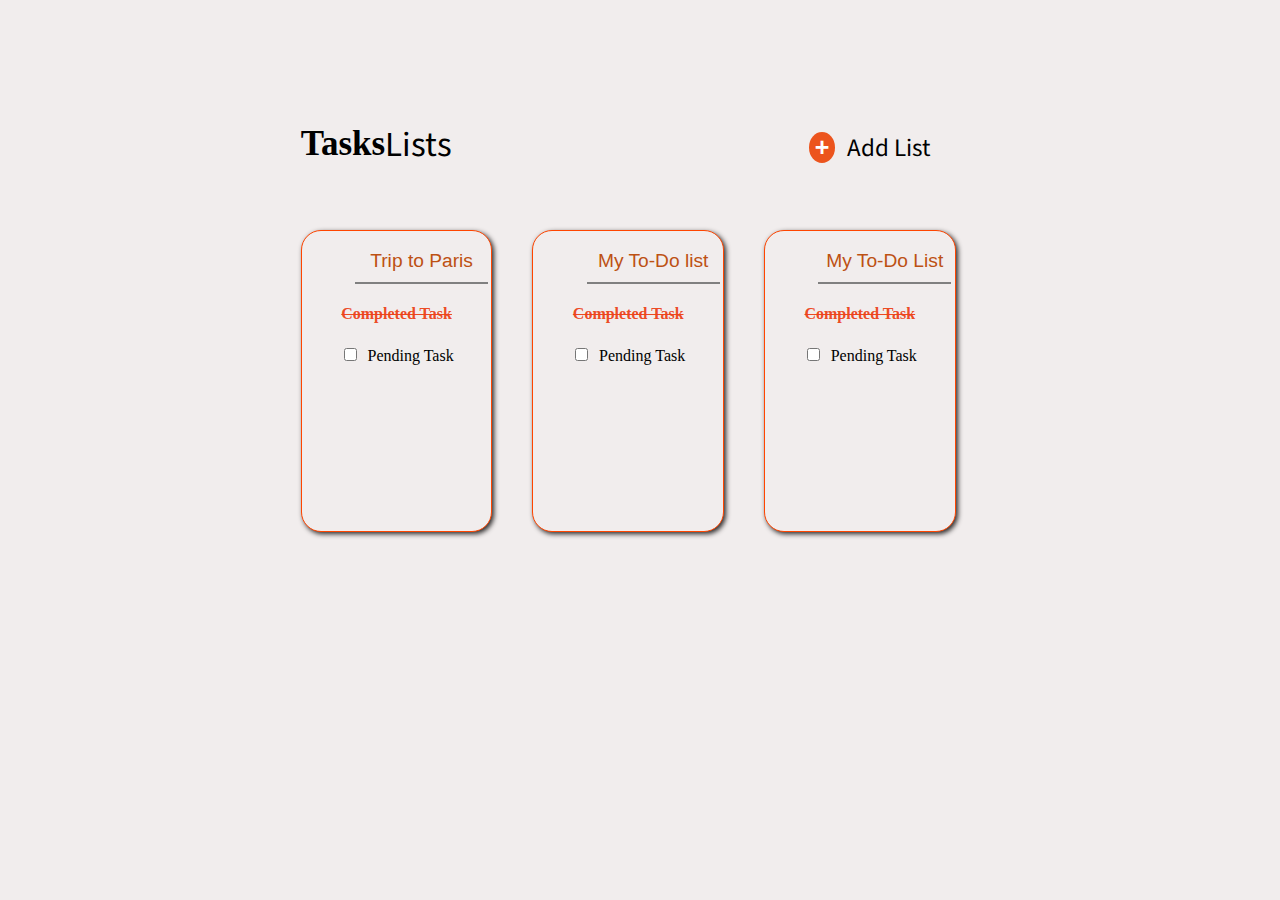
<file: index.html>
<!DOCTYPE html>
<html lang="en">
<head>
    <meta charset="UTF-8">
    <meta http-equiv="X-UA-Compatible" content="IE=edge">
    <meta name="viewport" content="width=device-width, initial-scale=1.0">
    <title>TO DO APP</title>
    <link rel="stylesheet" href="style.css">
    <link rel="preconnect" href="https://fonts.googleapis.com">
    <link rel="preconnect" href="https://fonts.gstatic.com" crossorigin>
    <link href="https://fonts.googleapis.com/css2?family=Inter:wght@100&family=Source+Sans+Pro:wght@200&display=swap" rel="stylesheet">
<body>
<center><div class="main">
        <div class="top">
            <div class="topleft">
                <span id="task">Tasks</span>&nbsp;<span id="list">Lists</span>
            </div>
             <div class="topright">
                <a href="index1.html" style="text-decoration:none">
                    <button class="btn1"><span id="plus">+</span></button>
                </a>
                &nbsp;
                <span id="add">Add List</span>
            </div>
        </div>
        <div class="box">
            <div class="paris">
                <a href="index2.html" style="text-decoration: none;color: rgb(189, 81, 19);
                font-family: 'Noto Sans JP', sans-serif;;">
                    <p style="margin-bottom: 10px;">Trip to Paris</p>
                </a>
            </div>
            <h4 style="text-decoration:line-through;color:rgba(236, 66, 24, 0.959);">Completed Task</h4>
            <input type="checkbox" class="checkbox"> &nbsp;<span class="pending">Pending Task</span>
        </div>
        <div class="box">
            <div class="paris">
                <p style="margin-bottom: 10px;">My To-Do list</p>
            </div>
            <h4 style="text-decoration:line-through;color:rgba(236, 66, 24, 0.959);">Completed Task</h4>
            <input type="checkbox" class="checkbox"> &nbsp;<span class="pending">Pending Task</span>
        </div>
        <div class="box">
            <div class="paris">
                <p style="margin-bottom: 10px;">My To-Do List</p>
            </div>
            <h4 style="text-decoration:line-through;color:rgba(236, 66, 24, 0.959);">Completed Task</h4>
            <input type="checkbox" class="checkbox"> &nbsp;<span class="pending">Pending Task</span>
        </div>
    </div>
</center>
</body>
</html>
</file>
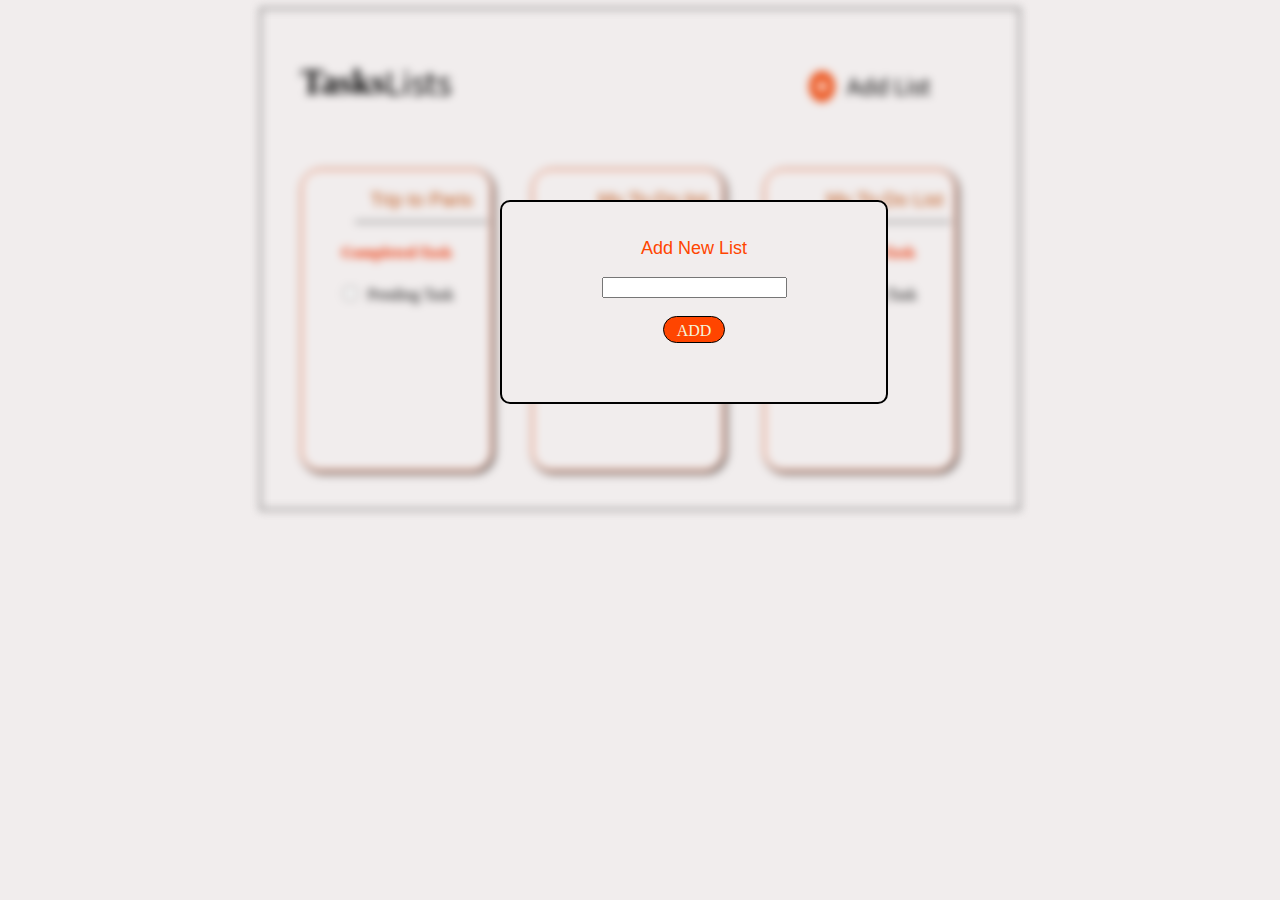
<file: index1.html>
<!DOCTYPE html>
<html lang="en">
<head>
    <meta charset="UTF-8">
    <meta http-equiv="X-UA-Compatible" content="IE=edge">
    <meta name="viewport" content="width=device-width, initial-scale=1.0">
    <title>Add New List</title>
    <link rel="stylesheet" href="style.css">
    <link rel="preconnect" href="https://fonts.googleapis.com">
    <link rel="preconnect" href="https://fonts.gstatic.com" crossorigin>
    <link href="https://fonts.googleapis.com/css2?family=Inter:wght@100&family=Source+Sans+Pro:wght@200&display=swap" rel="stylesheet">
</head>
<body>
<center>
    <div class="pop-up1">
        <form action="">
            <br><br><label for="Add" class="a1">Add New List</label><br><br>
            <input type="text" class="a2"><br><br>
            <a href="index.html" class="btn2">ADD</a>
        </form>
    </div>
</center>
<center><div class="main2 blur">
        <div class="top">
            <div class="topleft">
                <span id="task">Tasks</span>&nbsp;<span id="list">Lists</span>
            </div>
             <div class="topright">
                <a href="index1.html" style="text-decoration:none">
                    <button class="btn1"><span id="plus">+</span></button>
                </a>
                &nbsp;
                <span id="add">Add List</span>
            </div>
        </div>
        <div class="box">
            <div class="paris">
                <p style="margin-bottom: 10px;">Trip to Paris</p>
            </div>
            <h4 style="text-decoration:line-through;color:rgba(236, 66, 24, 0.959);">Completed Task</h4>
            <input type="checkbox" class="checkbox"> &nbsp;<span class="pending">Pending Task</span>
        </div>
        <div class="box">
            <div class="paris">
                <p style="margin-bottom: 10px;">My To-Do list</p>
            </div>
            <h4 style="text-decoration:line-through;color:rgba(236, 66, 24, 0.959);">Completed Task</h4>
            <input type="checkbox" class="checkbox"> &nbsp;<span class="pending">Pending Task</span>
        </div>
        <div class="box">
            <div class="paris">
                <p style="margin-bottom: 10px;">My To-Do List</p>
            </div>
            <h4 style="text-decoration:line-through;color:rgba(236, 66, 24, 0.959);">Completed Task</h4>
            <input type="checkbox" class="checkbox"> &nbsp;<span class="pending">Pending Task</span>
        </div>
    </div>
</center>
</body>
</html>
</file>
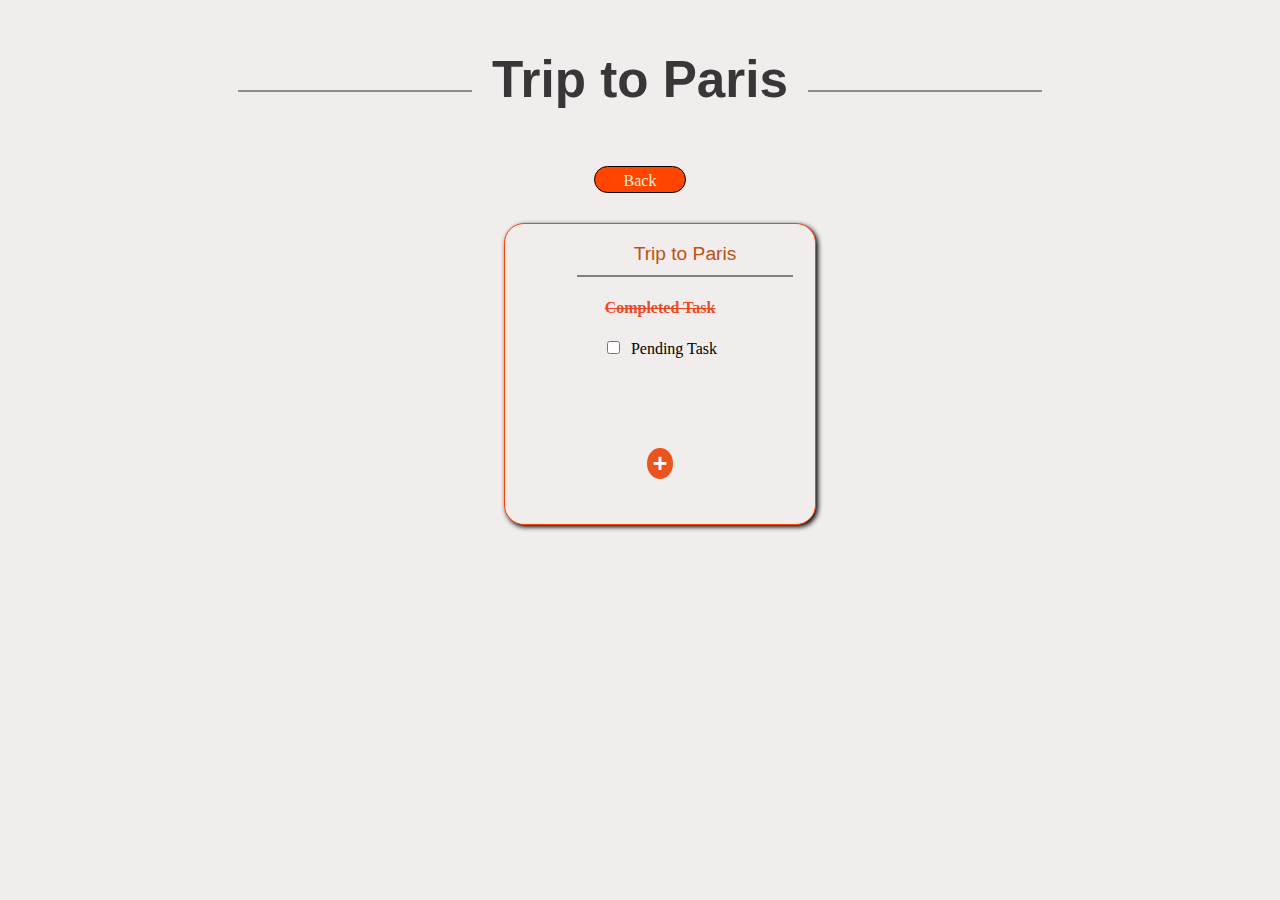
<file: index2.html>
<!DOCTYPE html>
<html lang="en">
<head>
    <meta charset="UTF-8">
    <meta http-equiv="X-UA-Compatible" content="IE=edge">
    <meta name="viewport" content="width=device-width, initial-scale=1.0">
    <title>TRIP TO PARIS</title>
    <link rel="stylesheet" href="style.css">
</head>
<body>
<center>
    <div class="main3">
        <h1 class="trip">Trip to Paris</h1>
            <center><a href="index.html"><span style="text-decoration: none;"></span><span class="back" style="text-decoration:none;">Back</span></a></center>
        <div class="box2">
            <div class="paris">
                <p style="margin-bottom: 10px;">Trip to Paris</p>
            </div>
            <h4 style="text-decoration:line-through;color:rgba(236, 66, 24, 0.959);">Completed Task</h4>
            <input type="checkbox" class="checkbox"> &nbsp;<span class="pending">Pending Task</span>
            <a href="index3.html" style="text-decoration:none">
                <br><br><br><br><br><br>
                <button class="btn1"><span id="plus">+</span></button>
            </a>
        </div>
    </div>
</center>    
</body>
</html>
</file>
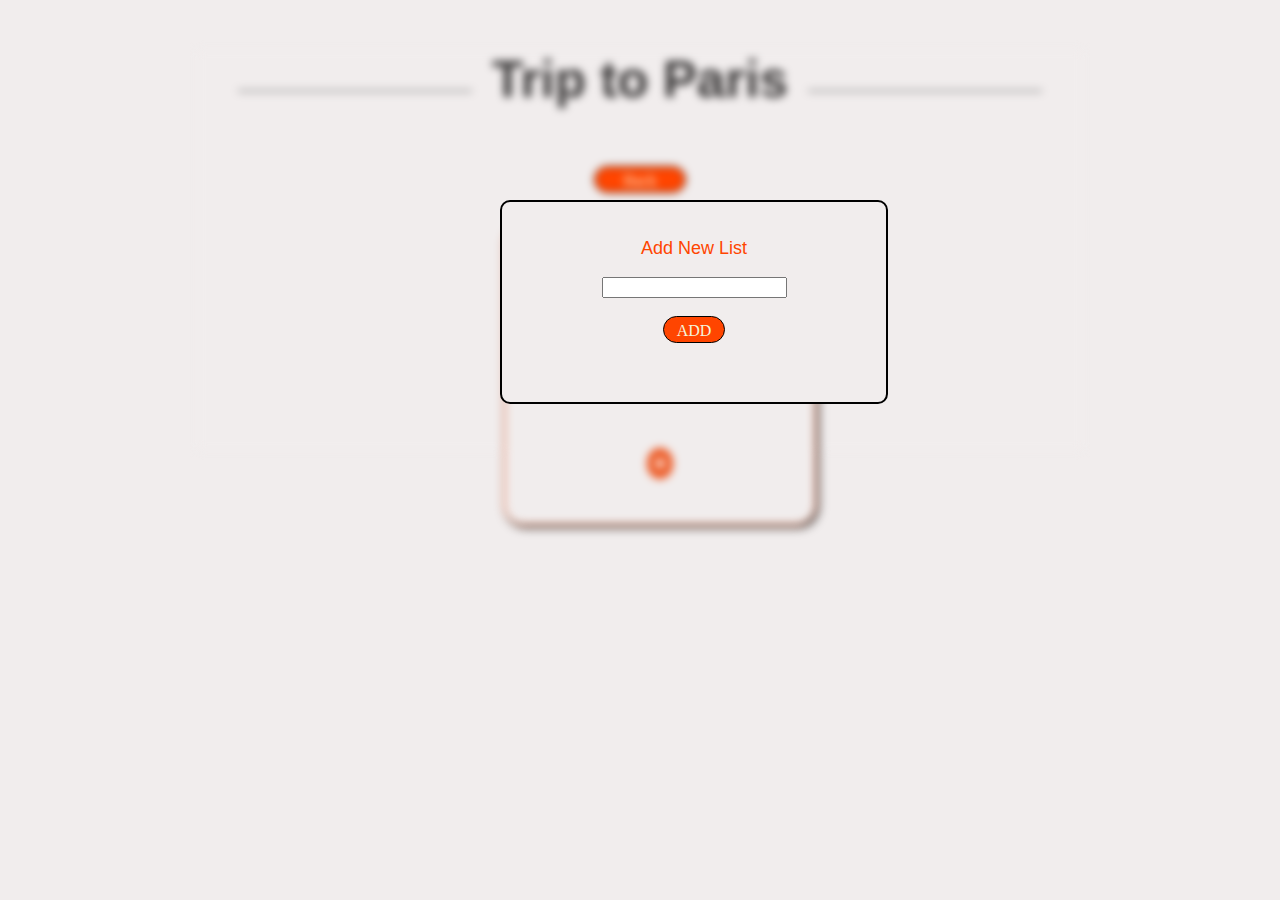
<file: index3.html>
<!DOCTYPE html>
<html lang="en">
<head>
    <meta charset="UTF-8">
    <meta http-equiv="X-UA-Compatible" content="IE=edge">
    <meta name="viewport" content="width=device-width, initial-scale=1.0">
    <title>TRIP TO PARIS</title>
    <link rel="stylesheet" href="style.css">
</head>
<body>
<center>
    <div class="pop-up2">
        <form action="">
            <br><br><label for="Add" class="a1">Add New List</label><br><br>
            <input type="text" class="a2"><br><br>
            <a href="index2.html" class="btn2">ADD</a>
        </form>
    </div>
</center>
<center>
    <div class="main3 blur">
        <h1 class="trip">Trip to Paris</h1>
            <center><a href="index.html"><span style="text-decoration: none;"></span><span class="back" style="text-decoration:none;">Back</span></a></center>
        <div class="box2">
            <div class="paris">
                <p style="margin-bottom: 10px;">Trip to Paris</p>
            </div>
            <h4 style="text-decoration:line-through;color:rgba(236, 66, 24, 0.959);">Completed Task</h4>
            <input type="checkbox" class="checkbox"> &nbsp;<span class="pending">Pending Task</span>
            <a href="index2.html" style="text-decoration:none">
                <br><br><br><br><br><br>
                <button class="btn1"><span id="plus">+</span></button>
            </a>
        </div>
    </div>
</center>    
</body>
</html>
</file>
<file: style.css>
html{
    height: 100%;
}
body{
    background-color:  rgb(241, 237, 237);
}
.main{
    width: 60%;
    height: 500px;
    margin-top: 70px;
    background-color:  rgb(241, 237, 237);
}
.top{
    width: 100%;
    height: 100px;
}
.topleft{
    width:50%;
    padding-top: 50px;
    padding-left: 40px;
    float: left;
}
.topright{
    width: 30%;
    height: 50px;
    float: left;
    padding-top: 60px;
    padding-left: 10%; 
}
.btn1{
    background: rgb(236, 84, 29);
    border: none;
    border-radius: 50%;
}
#plus{
    color: white;
    font-size: 25px;
    font-weight: bold;
}
#add{
    font-family: 'Source Sans Pro', sans-serif;
    font-size: 25px;
    color: black;
}
#task{
 font-family:'Times New Roman', Times, serif;
 font-weight: bolder;
 font-size: 35px;
 color: black;
 float: left;
 padding-top: 4px;   
}
#list{    
    font-family: 'Source Sans Pro', sans-serif;
    font-size: 35px;
    color: black;
    float: left;   
}
.box{
    width: 25%;
    height: 300px;
    margin-top: 50px;
    margin-left: 40px;
    float: left;
    background-color: rgb(241, 237, 237);
    border: 1px solid orangered;
    box-shadow: 2px 2px 5px rgb(43, 41, 41);
    border-radius: 20px;
}
.paris{
    color: rgb(189, 81, 19);
    font-family: 'Noto Sans JP', sans-serif;
    margin-left: 50px;
    width: 70%;
    font-size: 1.2rem;
    border-bottom: 2px solid grey;
}
.blur{
    filter: blur(4px);
}
.main2{
    width: 60%;
    height: 500px;
    border: 1px solid #000;
    background-color:  rgb(241, 237, 237);
}
.pop-up1{
    width: 30%;
    height: 200px;
    background: rgb(241, 237, 237);
    border: 2px solid #000;
    border-radius: 10px;
    position: fixed;
    top: 200px;
    left: 500px;
    z-index: 1;
    justify-content: center;
}
.a1{
    font-family: Arial, Helvetica, sans-serif;
    font-size: large;
    color: orangered;
}
.btn2{
    color: beige;
    background-color: orangered;
    width: 60px;
    height: 20px;
    border: 1px solid #000;
    padding-top: 5px;
    text-decoration: none;
    display: block;
    border-radius: 30px;   
}
.box2{
    width: 35%;
    height: 300px;
    margin-top: 30px;
    margin-left: 40px;
    background-color: rgb(241, 237, 237);
    border: 1px solid orangered;
    box-shadow: 2px 2px 5px black;
    border-radius: 20px;
}
.main3{
    width: 70%;
    height: 400px;
    border: none;
    background-color:  rgb(241, 237, 237);
    justify-content: center;
}
.trip{
    font-family: Arial, Helvetica, sans-serif;
    color: rgb(56, 54, 54);
    font-size: 4.0vw;
    margin-top: 50px;
    display: flex;
    flex-direction: row;
}
h1:before, h1:after{
    content: "";
    flex: 1 1;
    border-bottom: 2px solid rgb(142, 142, 142);
    margin: 40px;
}
h1:before {
    margin-right: 20px;
}
h1:after {
    margin-left: 20px;
}
.back{
    color: beige;
    background-color: orangered;
    width: 90px;
    height: 20px;
    border: 1px solid #000;
    padding-top: 5px;
    display: inline-block;
    text-decoration: none;
    border-radius: 30px;
}
.arrow{
    text-decoration: none;
}
.btn3{
    background: rgb(236, 84, 29);
    border: none;
    border-radius: 50%;
}
.plus2{
    color: white;
    font-size: 25px;
    font-weight: bold;
    position: absolute;
    bottom: 10px;
    right: 10px;
}
.pop-up2{
    width: 30%;
    height: 200px;
    background: rgb(241, 237, 237);
    border: 2px solid #000;
    border-radius: 10px;
    position: fixed;
    top: 200px;
    left: 500px;
    z-index: 1;
    justify-content: center;
}
</file>
